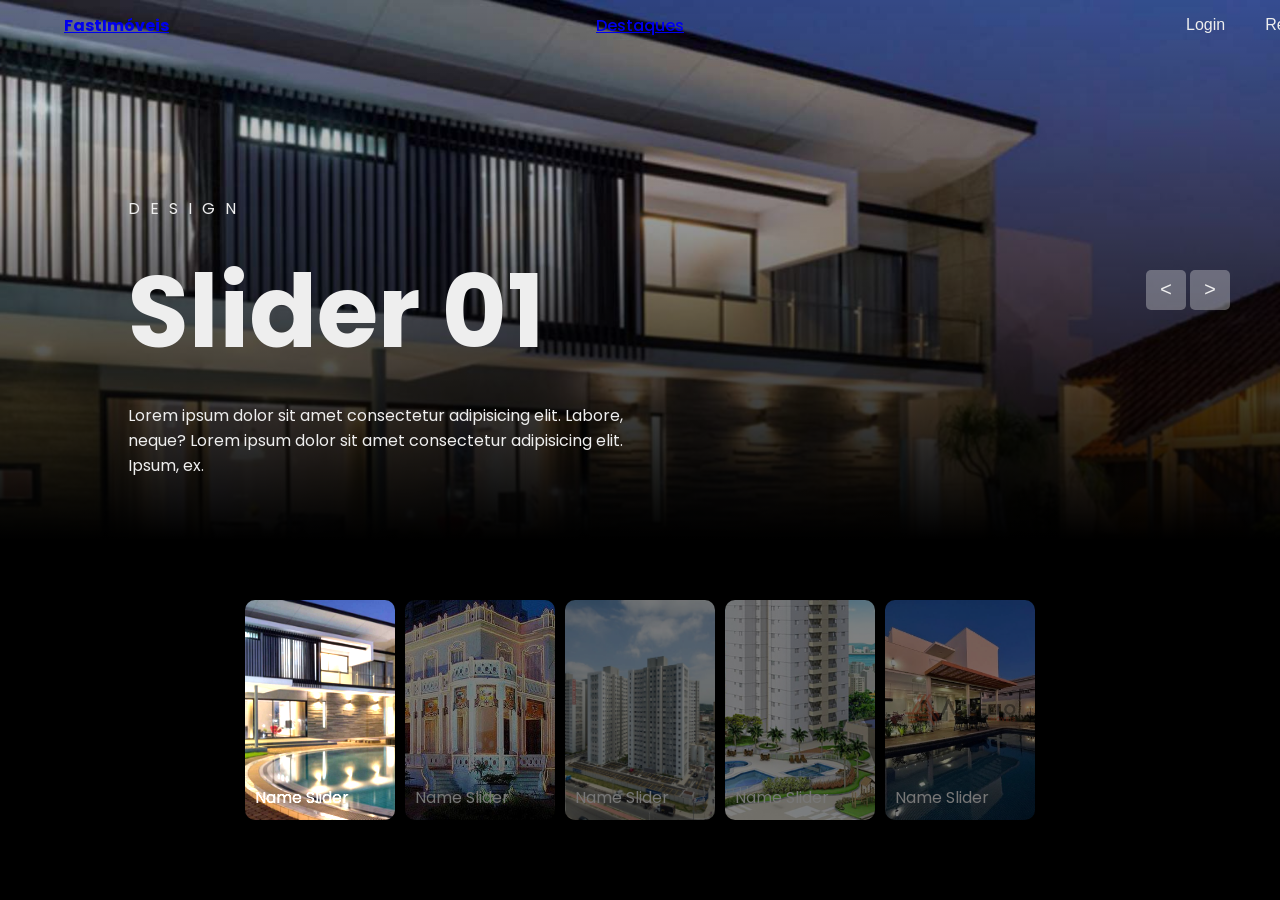
<file: FastSalgado-main_/arquivos/index.html>
<!DOCTYPE html>
<html lang="en">
<head>
    <meta charset="UTF-8">
    <meta name="viewport" content="width=device-width, initial-scale=1.0">
    <title>Document</title>
    <link rel="stylesheet" href="style.css">
</head>
<body>
        <!-- header -->
    <header>
        <div class="logo"><a href="#">FastImóveis</a></div>
        <ul class="menu">
            <li><a href="destaques.html">Destaques</a></li>
        </ul>
        <div class="header-btn flex">
            <button class="btn login-btn" onclick="window.location.href='../php/login.php'">Login</button>
            <button class="btn signup-btn" onclick="window.location.href='../php/registro.php'">Registro</button>
        </div>
    </header>

    <!-- slider -->

    <div class="slider">
        <!-- list Items -->
        <div class="list">
            <div class="item active">
                <img src="img/casa1.jpg">
                <div class="content">
                    <p>design</p>
                    <h2>Slider 01</h2>
                    <p>
                        Lorem ipsum dolor sit amet consectetur adipisicing elit. Labore, neque?
                        Lorem ipsum dolor sit amet consectetur adipisicing elit. Ipsum, ex.
                    </p>
                </div>
            </div>
            <div class="item">
              <img src="img/casa2.jpg">
                <div class="content">
                    <p>design</p>
                    <h2>Slider 02</h2>
                    <p>
                        Lorem ipsum dolor sit amet consectetur adipisicing elit. Labore, neque?
                        Lorem ipsum dolor sit amet consectetur adipisicing elit. Ipsum, ex.
                    </p>
                </div>
            </div>
            <div class="item">
              <img src="img/ed1.jpg">
                <div class="content">
                    <p>design</p>
                    <h2>Slider 03</h2>
                    <p>
                        Lorem ipsum dolor sit amet consectetur adipisicing elit. Labore, neque?
                        Lorem ipsum dolor sit amet consectetur adipisicing elit. Ipsum, ex.
                    </p>
                </div>
            </div>
            <div class="item">
              <img src="img/ed2.jpg">
                <div class="content">
                    <p>design</p>
                    <h2>Slider 04</h2>
                    <p>
                        Lorem ipsum dolor sit amet consectetur adipisicing elit. Labore, neque?
                        Lorem ipsum dolor sit amet consectetur adipisicing elit. Ipsum, ex.
                    </p>
                </div>
            </div>
            <div class="item">
              <img src="img/cond1.jpg">
                <div class="content">
                    <p>design</p>
                    <h2>Slider 05</h2>
                    <p>
                        Lorem ipsum dolor sit amet consectetur adipisicing elit. Labore, neque?
                        Lorem ipsum dolor sit amet consectetur adipisicing elit. Ipsum, ex.
                    </p>
                </div>
            </div>
        </div>
        <!-- button arrows -->
        <div class="arrows">
            <button id="prev"><</button>
            <button id="next">></button>
        </div>
        <!-- thumbnail -->
        <div class="thumbnail">
            <div class="item active">
              <img src="img/casa1.jpg">
                <div class="content">
                    Name Slider
                </div>
            </div>
            <div class="item">
              <img src="img/casa2.jpg">
                <div class="content">
                    Name Slider
                </div>
            </div>
            <div class="item">
              <img src="img/ed1.jpg">
                <div class="content">
                    Name Slider
                </div>
            </div>
            <div class="item">
              <img src="img/ed2.jpg">
                <div class="content">
                    Name Slider
                </div>
            </div>
            <div class="item">
              <img src="img/cond1.jpg">
                <div class="content">
                    Name Slider
                </div>
            </div>
        </div>
    </div>


    <script src="index.js"></script>
</body>
</html>
</file>
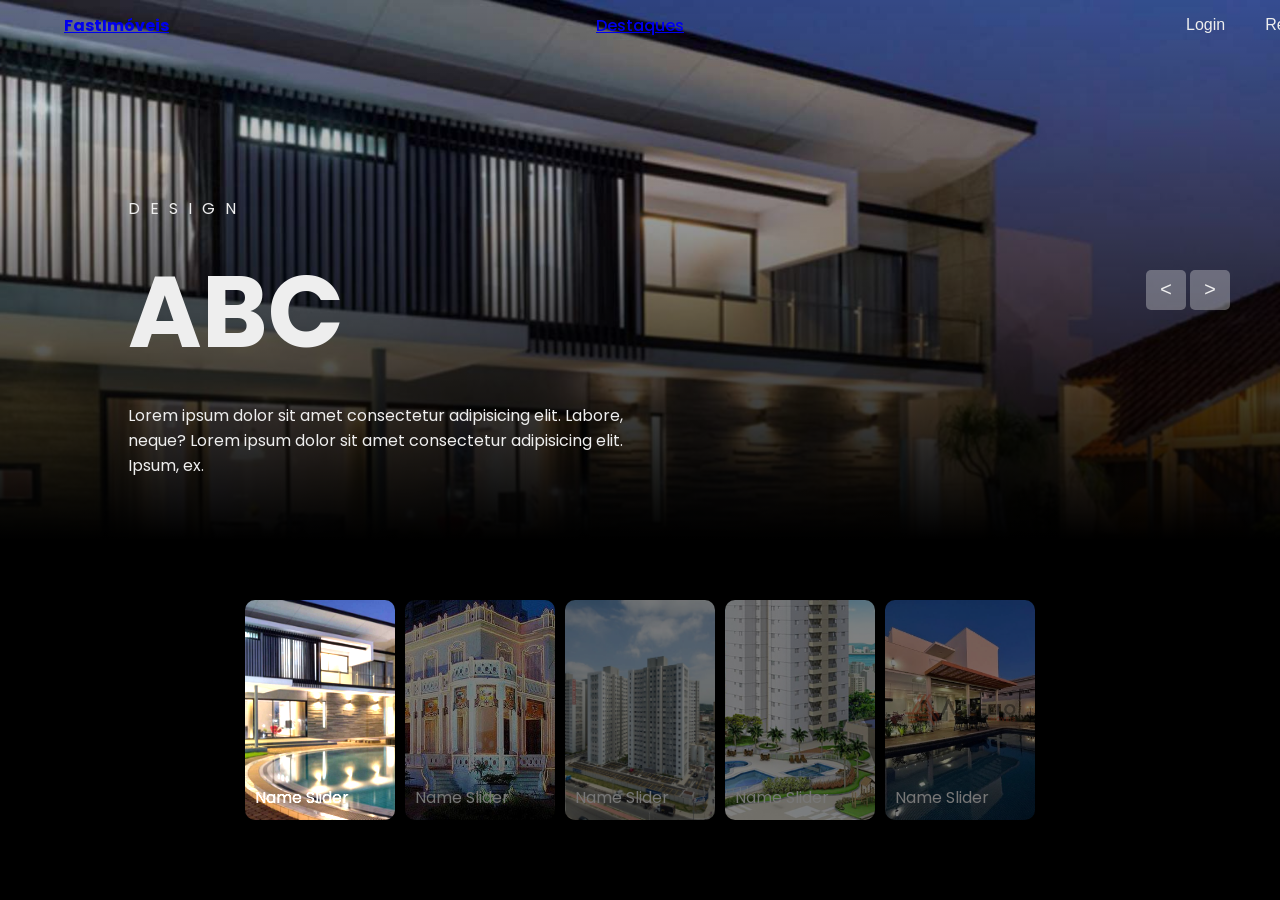
<file: FastSalgado-main_/arquivos/destaques.html>
<!DOCTYPE html>
<html lang="en">
<head>
    <meta charset="UTF-8">
    <meta name="viewport" content="width=device-width, initial-scale=1.0">
    <title>Document</title>
    <link rel="stylesheet" href="style.css">
</head>
<body>
        <!-- header -->
    <header>
        <div class="logo"><a href="index.html">FastImóveis</a></div>
        <ul class="menu">
            <li><a href="#">Destaques</a></li>
        </ul>
        <div class="header-btn flex">
            <button class="btn login-btn">Login</button>
            <button class="btn signup-btn">Registro</button>
        </div>
    </header>

    <!-- slider -->

    <div class="slider">
        <!-- list Items -->
        <div class="list">
            <div class="item active">
                <img src="img/casa1.jpg">
                <div class="content">
                    <p>design</p>
                    <h2>ABC</h2>
                    <p>
                        Lorem ipsum dolor sit amet consectetur adipisicing elit. Labore, neque?
                        Lorem ipsum dolor sit amet consectetur adipisicing elit. Ipsum, ex.
                    </p>
                </div>
            </div>
            <div class="item">
              <img src="img/casa2.jpg">
                <div class="content">
                    <p>design</p>
                    <h2>Slider 02</h2>
                    <p>
                        Lorem ipsum dolor sit amet consectetur adipisicing elit. Labore, neque?
                        Lorem ipsum dolor sit amet consectetur adipisicing elit. Ipsum, ex.
                    </p>
                </div>
            </div>
            <div class="item">
              <img src="img/ed1.jpg">
                <div class="content">
                    <p>design</p>
                    <h2>Slider 03</h2>
                    <p>
                        Lorem ipsum dolor sit amet consectetur adipisicing elit. Labore, neque?
                        Lorem ipsum dolor sit amet consectetur adipisicing elit. Ipsum, ex.
                    </p>
                </div>
            </div>
            <div class="item">
              <img src="img/ed2.jpg">
                <div class="content">
                    <p>design</p>
                    <h2>Slider 04</h2>
                    <p>
                        Lorem ipsum dolor sit amet consectetur adipisicing elit. Labore, neque?
                        Lorem ipsum dolor sit amet consectetur adipisicing elit. Ipsum, ex.
                    </p>
                </div>
            </div>
            <div class="item">
              <img src="img/cond1.jpg">
                <div class="content">
                    <p>design</p>
                    <h2>Slider 05</h2>
                    <p>
                        Lorem ipsum dolor sit amet consectetur adipisicing elit. Labore, neque?
                        Lorem ipsum dolor sit amet consectetur adipisicing elit. Ipsum, ex.
                    </p>
                </div>
            </div>
        </div>
        <!-- button arrows -->
        <div class="arrows">
            <button id="prev"><</button>
            <button id="next">></button>
        </div>
        <!-- thumbnail -->
        <div class="thumbnail">
            <div class="item active">
              <img src="img/casa1.jpg">
                <div class="content">
                    Name Slider
                </div>
            </div>
            <div class="item">
              <img src="img/casa2.jpg">
                <div class="content">
                    Name Slider
                </div>
            </div>
            <div class="item">
              <img src="img/ed1.jpg">
                <div class="content">
                    Name Slider
                </div>
            </div>
            <div class="item">
              <img src="img/ed2.jpg">
                <div class="content">
                    Name Slider
                </div>
            </div>
            <div class="item">
              <img src="img/cond1.jpg">
                <div class="content">
                    Name Slider
                </div>
            </div>
        </div>
    </div>


    <script src="index.js"></script>
</body>
</html>
</file>
<file: FastSalgado-main_/arquivos/style.css>
@import url('https://fonts.googleapis.com/css2?family=Poppins:ital,wght@0,100;0,200;0,300;0,400;0,500;0,600;0,700;0,800;0,900;1,100;1,200;1,300;1,400;1,500;1,600;1,700;1,800;1,900&display=swap');
body {
    font-family: Poppins;
    margin: 0;
    background-color: #010101;
    color: #eee;
    background-size: cover;
    background-position: center;
}


svg{
    width: 25px;
}
header{
    width: 1200px;
    max-width: 90%;
    margin: auto;
    display: grid;
    grid-template-columns: 50px 1fr 50px;
    grid-template-rows: 50px;
    justify-content: center;
    align-items: center;
    position: relative;
    z-index: 100;
}
header .logo{
    font-weight: bold;
}
header .menu{
    padding: 0;
    margin: 0;
    list-style: none;
    display: flex;
    justify-content: center;
    gap: 20px;
    font-weight: 500;
}
.flex{
    display: flex;
    align-items: center;
    justify-content: space-between;
}
.btn{
    padding: 10px 20px;
    border-radius: 10px;
    cursor: pointer;
    font-weight: var(--fw-btn);
}
.header-btn{
    width: 25%;
    justify-content: space-around;
    margin-right: 50px;
}
.header-btn button{
    font-size: var(--fs-header-nav);
    cursor: pointer;
}
.login-btn{
    border: none;
    background-color: transparent;
    color: var(--main-txt-color);
}
.login-btn:hover{
    border: 2px solid hsl(47, 88%, 53%);
}
.signup-btn{
    border: none;
    background-color: var(--btn-bg-color);
    color: var(--btn-txt-color);
}
/* css slider */
.slider{
    height: 100vh;
    margin-top: -50px;
    position: relative;
}
.slider .list .item{
    position: absolute;
    inset: 0 0 0 0;
    overflow: hidden;
    opacity: 0;
    transition: .5s;
}
.slider .list .item img{
    width: 100%;
    height: 100%;
    object-fit: cover;
}
.slider .list .item::after{
    content: '';
    width: 100%;
    height: 100%;
    position: absolute;
    left: 0;
    bottom: 0;
    background-image: linear-gradient(
        to top, #000 40%, transparent
    );
}
.slider .list .item .content{
    position: absolute;
    left: 10%;
    top: 20%;
    width: 500px;
    max-width: 80%;
    z-index: 1;
}
.slider .list .item .content p:nth-child(1){
    text-transform: uppercase;
    letter-spacing: 10px;
}
.slider .list .item .content h2{
    font-size: 100px;
    margin: 0;
}
.slider .list .item.active{
    opacity: 1;
    z-index: 10;
}
@keyframes showContent {
    to{
        transform: translateY(0);
        filter: blur(0);
        opacity: 1;
    }
}
.slider .list .item.active p:nth-child(1),
.slider .list .item.active h2,
.slider .list .item.active p:nth-child(3){
    transform: translateY(30px);
    filter: blur(20px);
    opacity: 0;
    animation: showContent .5s .7s ease-in-out 1 forwards;
}
.slider .list .item.active h2{
    animation-delay: 1s;
}
.slider .list .item.active p:nth-child(3){
    animation-duration: 1.3s;
}
.arrows{
    position: absolute;
    top: 30%;
    right: 50px;
    z-index: 100;
}
.arrows button{
    background-color: #eee5;
    border: none;
    font-family: monospace;
    width: 40px;
    height: 40px;
    border-radius: 5px;
    font-size: x-large;
    color: #eee;
    transition: .5s;
}
.arrows button:hover{
    background-color: #eee;
    color: black;
}
.thumbnail{
    position: absolute;
    bottom: 50px;
    z-index: 11;
    display: flex;
    gap: 10px;
    width: 100%;
    height: 250px;
    padding: 0 50px;
    box-sizing: border-box;
    overflow: auto;
    justify-content: center;
}
.thumbnail::-webkit-scrollbar{
    width: 0;
}
.thumbnail .item{
    width: 150px;
    height: 220px;
    filter: brightness(.5);
    transition: .5s;
    flex-shrink: 0;
}
.thumbnail .item img{
    width: 100%;
    height: 100%;
    object-fit: cover;
    border-radius: 10px;
}
.thumbnail .item.active{
    filter: brightness(1.5);
}
.thumbnail .item .content{
    position: absolute;
    inset: auto 10px 10px 10px;
}
@media screen and (max-width: 678px) {
    .thumbnail{
        justify-content: start;
    }
    .slider .list .item .content h2{
        font-size: 60px;
    }
    .arrows{
        top: 10%;
    }
}
</file>
